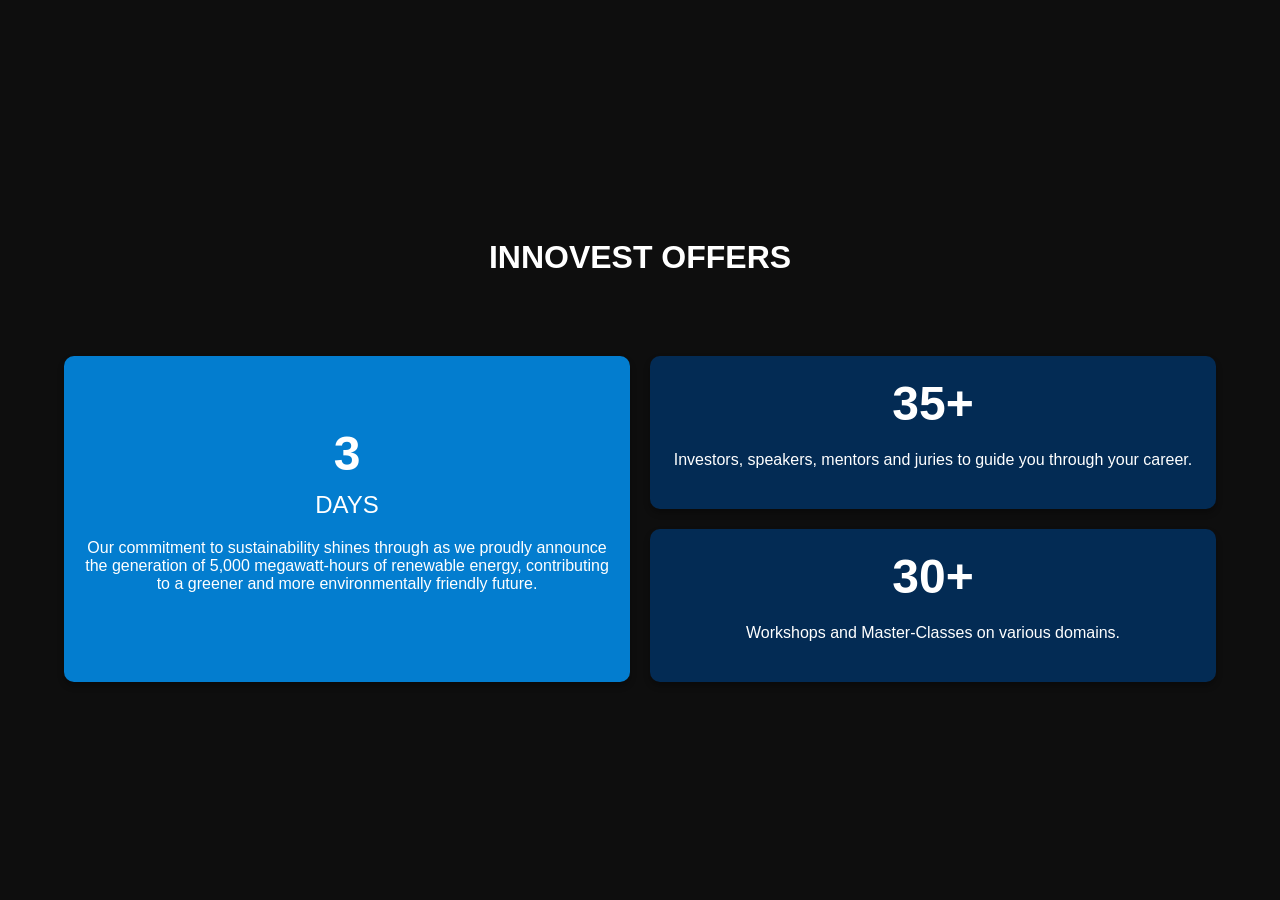
<file: innovest/index.html>
<!DOCTYPE html>
<html lang="en">
<head>
    <meta charset="UTF-8">
    <meta name="viewport" content="width=device-width, initial-scale=1.0">
    <title>Innovest Offers</title>
    <link rel="stylesheet" href="styles.css">
</head>
<body>
    <div class="container">
        <h1>INNOVEST OFFERS</h1>
        <div class="offer-grid">
            <div class="offer-card countdown">
                <div class="offer-content">
                    <h2>3</h2>
                    <p class="days">DAYS</p>
                    <p class="description">Our commitment to sustainability shines through as we proudly announce the generation of 5,000 megawatt-hours of renewable energy, contributing to a greener and more environmentally friendly future.</p>
                </div>
            </div>
            <div class="offer-card investors">
                <div class="offer-content">
                    <h2>35+</h2>
                    <p class="description">Investors, speakers, mentors and juries to guide you through your career.</p>
                </div>
            </div>
            <div class="offer-card workshops">
                <div class="offer-content">
                    <h2>30+</h2>
                    <p class="description">Workshops and Master-Classes on various domains.</p>
                </div>
            </div>
        </div>
    </div>
</body>
</html>
</file>
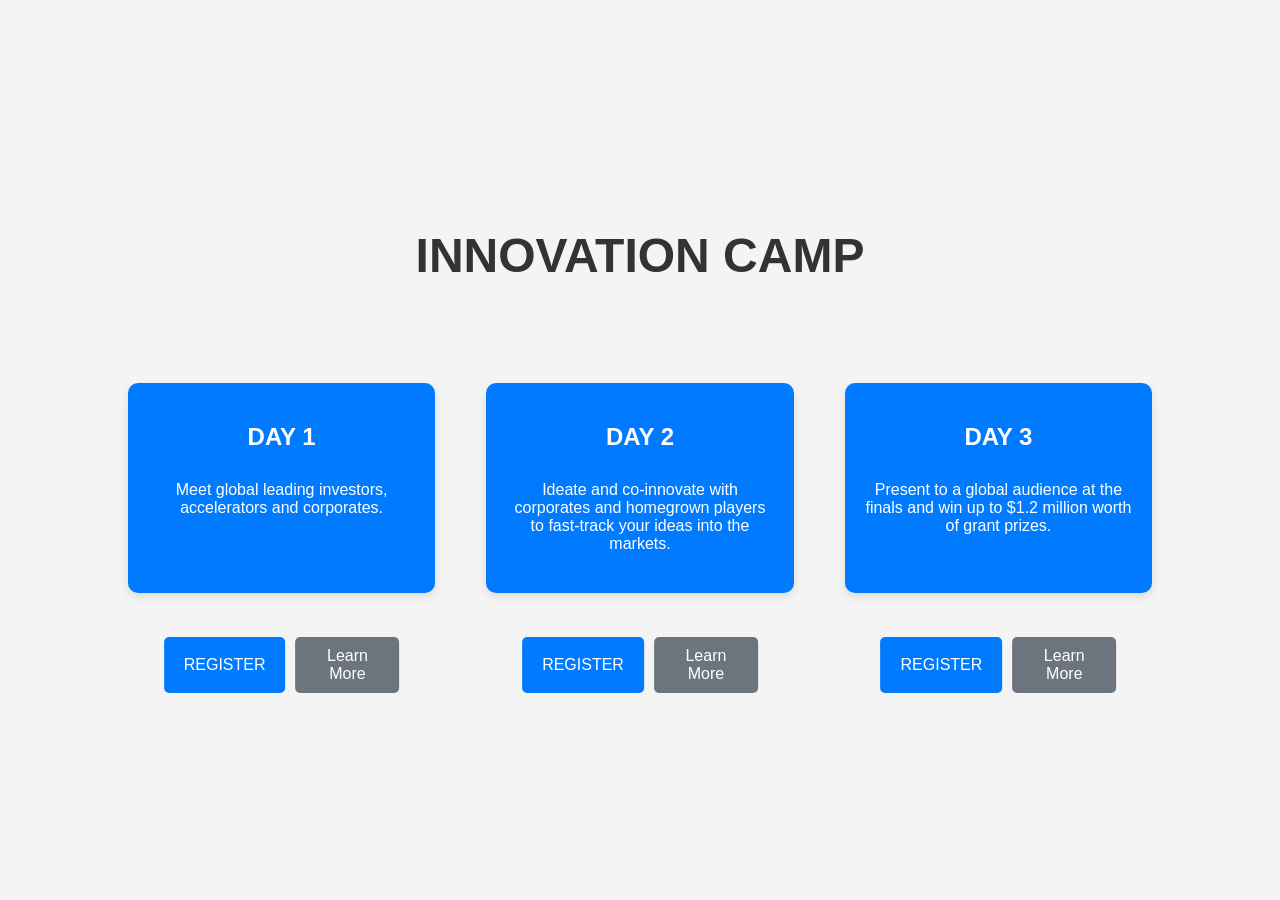
<file: innovest camp/innovest.html>
<!DOCTYPE html>
<html lang="en">
<head>
    <meta charset="UTF-8">
    <meta name="viewport" content="width=device-width, initial-scale=1.0">
    <title>Innovation Camp</title>
    <link rel="stylesheet" href="styles.css">
</head>
<body>
    <div class="container">
        <header class="header">
            <h1>INNOVATION CAMP</h1>
        </header>
        <div class="day-cards">
            <div class="card">
                <div class="card-header">
                    <h2>DAY 1</h2>
                </div>
                <p>Meet global leading investors, accelerators and corporates.</p>
                <div class="buttons">
                    <button class="register">REGISTER</button>
                    <button class="learn-more">Learn More</button>
                </div>
            </div>
            <div class="card">
                <div class="card-header">
                    <h2>DAY 2</h2>
                </div>
                <p>Ideate and co-innovate with corporates and homegrown players to fast-track your ideas into the markets.</p>
                <div class="buttons">
                    <button class="register">REGISTER</button>
                    <button class="learn-more">Learn More</button>
                </div>
            </div>
            <div class="card">
                <div class="card-header">
                    <h2>DAY 3</h2>
                </div>
                <p>Present to a global audience at the finals and win up to $1.2 million worth of grant prizes.</p>
                <div class="buttons">
                    <button class="register">REGISTER</button>
                    <button class="learn-more">Learn More</button>
                </div>
            </div>
        </div>
    </div>
</body>
</html>
</file>
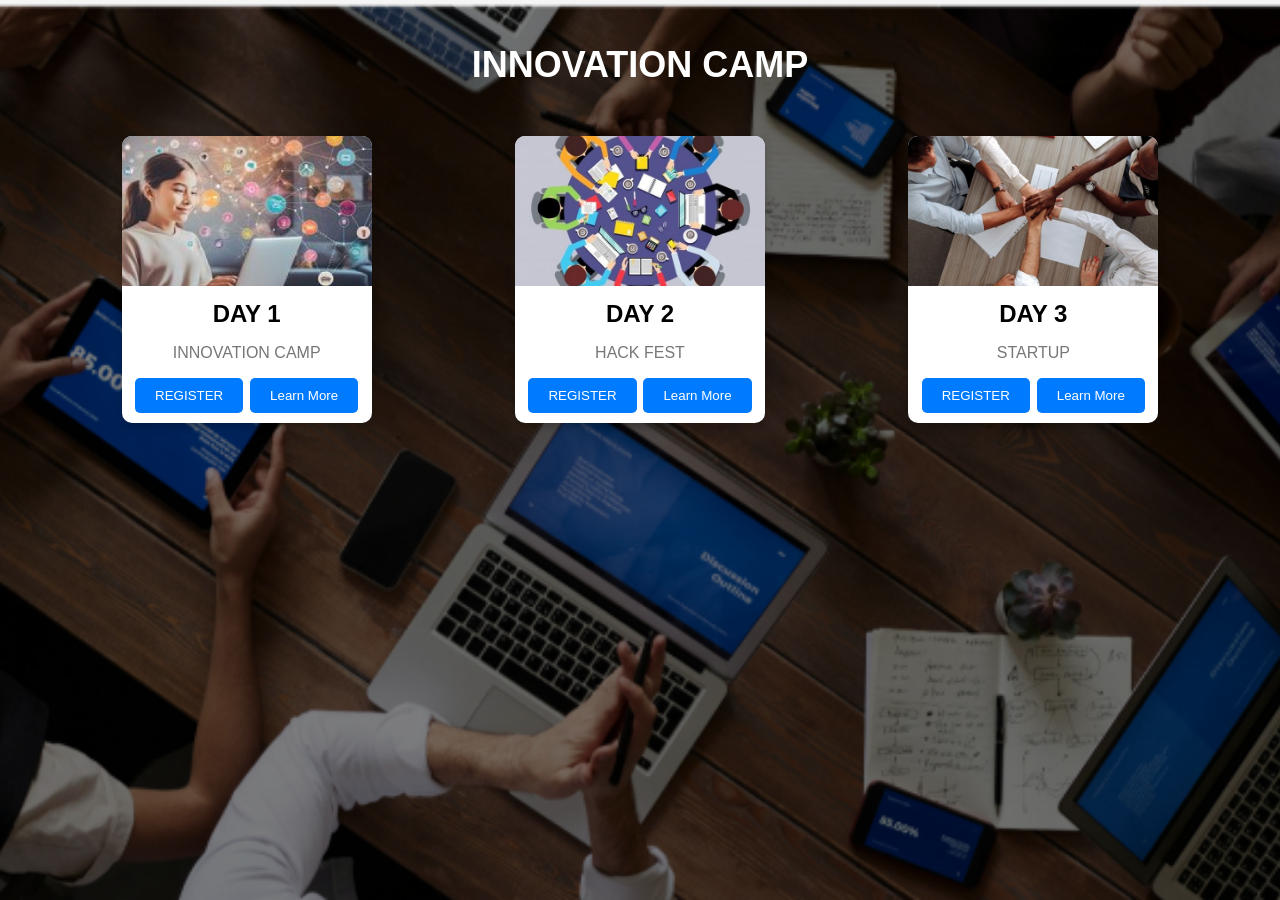
<file: New folder/innovest.html>
<!DOCTYPE html>
<html lang="en">
<head>
    <meta charset="UTF-8">
    <meta name="viewport" content="width=device-width, initial-scale=1.0">
    <title>Innovation Camp</title>
    <link rel="stylesheet" href="in.css">
</head>
<body>
<main class="qbody">
    <div class="qcontainer">
        <h1>INNOVATION CAMP</h1>
        <div class="card-container">
            <div class="card">
                <img src="1d.jpg" alt="Day 1">
                <h2>DAY 1</h2>
                <p>INNOVATION CAMP</p>
                <div class="qbuttons">
                    <button class="register">REGISTER</button>
                    <button class="learn-more" data-modal="modal1">Learn More</button>
                </div>
            </div>
            <div class="card">
                <img src="2d.jpg" alt="Day 2">
                <h2>DAY 2</h2>
                <p>HACK FEST</p>
                <div class="qbuttons">
                    <button class="register">REGISTER</button>
                    <button class="learn-more" data-modal="modal2">Learn More</button>
                </div>
            </div>
            <div class="card">
                <img src="3d.jpg" alt="Day 3">
                <h2>DAY 3</h2>
                <p>STARTUP</p>
                <div class="qbuttons">
                    <button class="register">REGISTER</button>
                    <button class="learn-more" data-modal="modal3">Learn More</button>
                </div>
            </div>
        </div>
    </div>

    <!-- Modals -->
    <div id="modal1" class="modal">
        <div class="modal-content">
            <h2>Day 1 - Innovation Camp</h2>
            <span class="close" data-modal="modal1">&times;</span>
            <div class="modal-body">
                <div class="left-menu">
                    <ul>
                        <li><a href="#" class="content-link" data-content="content1">Pitch-a-thon</a></li>
                        <li><a href="#" class="content-link" data-content="content2">Workshops</a></li>
                        <li><a href="#" class="content-link" data-content="content3">Master Class</a></li>
                        <li><a href="#" class="content-link" data-content="content4">Keynote Speech</a></li>
                        <li><a href="#" class="content-link" data-content="content5">Quiz</a></li>
                        <li><a href="#" class="content-link" data-content="content6">Wonderverse</a></li>
                        <li><a href="#" class="content-link" data-content="content7">Product Showcase</a></li>
                    </ul>
                </div>
                <div class="right-content">
                    <div id="content1" class="content">Embark on an exhilarating journey at Innovest Pitch-a-thon, where innovators pitch their startup ideas to shape the future and empower the next generation of entrepreneurs. Join us for a day of creativity, collaboration, and opportunity</div>
                    <div id="content2" class="content">Dive into specialized domains and elevate your expertise at Innovest workshops. Designed to empower participants in building innovative products for the future, these sessions offer hands-on learning and practical insights from industry leaders.</div>
                    <div id="content3" class="content">Masterclass sessions at Innovest provide a platform for participants to delve deeply into specialized topics led by esteemed industry experts. These sessions are designed to enrich knowledge and skills, offering invaluable insights and practical guidance essential for navigating the complexities of modern entrepreneurship and innovation</div>
                    <div id="content4" class="content">Attend keynote speeches crafted by professionals at Innovest, where visionary leaders and industry pioneers share their expertise and insights. These speeches inspire and inform, offering strategic perspectives and foresight into emerging trends and opportunities shaping the future of business and technology</div>
                    <div id="content5" class="content">Challenge yourself in a thrilling quiz at Innovest, where competitive spirits meet brain activation. Lace up your shoes and prepare for an engaging competition that tests your knowledge, creativity, and problem-solving skills in an exciting and dynamic environment</div>
                    <div id="content6" class="content">Wonderverse at Innovest invites you to transcend dimensions and immerse yourself in boundless innovation. Explore a universe where imagination meets technology, sparking creativity and shaping the future of entrepreneurship. Engage in visionary talks, interactive exhibits, and hands-on experiences that inspire and push boundaries. Discover new perspectives, collaborate with industry pioneers, and ignite your passion for transformative ideas in this dynamic and immersive environment. Experience Wonderverse at Innovest and unlock the potential of limitless innovation</div>
                    <div id="content7" class="content">A Product showcase is an event or display where new or existing products are presented to an audience.</div>
                </div>
            </div>
        </div>
    </div>
    <div id="modal2" class="modal">
        <div class="modal-content">
            <h2>Day 2 - Hack Fest</h2>
            <span class="close" data-modal="modal2">&times;</span>
            <div class="modal-body">
                <div class="left-menu">
                    <ul>
                        <li><a href="#" class="content-link" data-content="content8">Coding Competition</a></li>
                        <li><a href="#" class="content-link" data-content="content9">Team Challenges</a></li>
                        <li><a href="#" class="content-link" data-content="content10">Mentorship Sessions</a></li>
                        <li><a href="#" class="content-link" data-content="content11">Tech Talks</a></li>
                        <li><a href="#" class="content-link" data-content="content12">Hackathon Awards</a></li>
                    </ul>
                </div>
                <div class="right-content">
                    <div id="content8" class="content">Join our Coding Competition to test your skills against the best. Showcase your programming prowess and compete for top prizes in a high-energy environment.</div>
                    <div id="content9" class="content">Participate in Team Challenges designed to foster collaboration and innovation. Work together to solve complex problems and create groundbreaking solutions.</div>
                    <div id="content10" class="content">Gain valuable insights from industry mentors in our Mentorship Sessions. Receive guidance and feedback to help you navigate your projects and career paths.</div>
                    <div id="content11" class="content">Attend Tech Talks from leading experts in the field. Learn about the latest trends and advancements in technology and how they are shaping the future.</div>
                    <div id="content12" class="content">Celebrate the culmination of the Hack Fest with our Hackathon Awards. Recognize and reward the most innovative and impactful projects created during the event.</div>
                </div>
            </div>
        </div>
    </div>
    <div id="modal3" class="modal">
        <div class="modal-content">
            <h2>Day 3 - Startup</h2>
            <span class="close" data-modal="modal3">&times;</span>
            <div class="modal-body">
                <div class="left-menu">
                    <ul>
                        <li><a href="#" class="content-link" data-content="content13">Investor Pitch</a></li>
                        <li><a href="#" class="content-link" data-content="content14">Startup Workshops</a></li>
                        <li><a href="#" class="content-link" data-content="content15">Networking Events</a></li>
                        <li><a href="#" class="content-link" data-content="content16">Product Launches</a></li>
                        <li><a href="#" class="content-link" data-content="content17">Startup Awards</a></li>
                    </ul>
                </div>
                <div class="right-content">
                    <div id="content13" class="content">Present your business ideas to potential investors in our Investor Pitch sessions. Get feedback and potentially secure funding for your startup.</div>
                    <div id="content14" class="content">Participate in Startup Workshops to gain practical knowledge and skills necessary for building and scaling your business.</div>
                    <div id="content15" class="content">Engage with other entrepreneurs, investors, and industry experts at our Networking Events. Build connections that can support your startup journey.</div>
                    <div id="content16" class="content">Witness exciting Product Launches where startups unveil their latest innovations. See firsthand the new technologies and solutions entering the market.</div>
                    <div id="content17" class="content">Celebrate entrepreneurial success at our Startup Awards. Recognize outstanding startups and their contributions to innovation and industry.</div>
                </div>
            </div>
        </div>
    </div>
    <script src="in.js"></script>
</main>
</body>
</html>
</file>
<file: innovest/styles.css>
/* styles.css */
body {
    font-family: Arial, sans-serif;
    background-color: #0e0e0e;
    color: #fff;
    margin: 0;
    padding: 0;
    display: flex;
    justify-content: center;
    align-items: center;
    min-height: 100vh;
}

.container {
    text-align: center;
    width: 90%;
    max-width: 1200px;
}

h1 {
    font-size: 2em;
    margin-bottom: 80px;
    color: #fff;
}

.offer-grid {
    display: grid;
    gap: 20px;
    grid-template-columns: 1fr 1fr;
    grid-template-rows: repeat(2, 1fr);
    align-items: stretch;
}

.offer-card {
    background: rgba(0, 0, 0, 0.7);
    border-radius: 10px;
    padding: 20px;
    box-shadow: 0 4px 6px rgba(0, 0, 0, 0.3);
    display: flex;
    flex-direction: column;
    justify-content: center;
    align-items: center;
    min-height: 80px;
}

.offer-card h2 {
    font-size: 3em;
    margin: 0;
}

.offer-card .days {
    font-size: 1.5em;
    margin: 10px 0;
}

.offer-card .description {
    font-size: 1em;
    margin: 20px 0;
    text-align: center;
}

.countdown {
    background: rgba(0, 153, 255, 0.8);
    grid-row: span 2;
    grid-column: 1;
}

.investors {
    background: rgba(0, 51, 102, 0.8);
    grid-column: 2;
    grid-row: 1;
    display: flex;
    justify-content: center;
    align-items: center;
}

.workshops {
    background: rgba(0, 51, 102, 0.8);
    grid-column: 2;
    grid-row: 2;
    display: flex;
    justify-content: center;
    align-items: center;
}

@media (max-width: 768px) {
    .offer-grid {
        grid-template-columns: 1fr;
        grid-template-rows: auto;
    }

    .countdown, .investors, .workshops {
        grid-column: 1;
        grid-row: auto;
    }
}
</file>
<file: innovest camp/styles.css>
* {
    margin: 0;
    padding: 0;
    box-sizing: border-box;
    font-family: Arial, sans-serif;
}

body {
    background-color: #f4f4f4;
    display: flex;
    justify-content: center;
    align-items: center;
    min-height: 100vh;
    text-align: center;
}

.container {
    width: 80%;
    margin: 0 auto;
}

.header {
    margin-bottom: 100px;
}

.header h1 {
    font-size: 3rem;
    color: #333;
}

.day-cards {
    display: flex;
    justify-content: space-between;
    flex-wrap: wrap;
}

.card {
    background-color: #007bff;
    box-shadow: 0 4px 8px rgba(0, 0, 0, 0.1);
    border-radius: 10px;
    width: 30%;
    margin-bottom: 80px; /* Increase margin to make room for buttons */
    padding: 20px;
    text-align: center;
    position: relative; /* Added for positioning buttons */
}

.card-header {
    color:white;
    padding: 20px;
    border-top-left-radius: 10px;
    border-top-right-radius: 10px;
    margin-bottom: 10px;
}

.card h2 {
    font-size: 1.5rem;
    margin: 0;
}

.card p {
    font-size: 1rem;
    color: white;
    margin-bottom: 20px;
}

.buttons {
    position: absolute;
    bottom: -100px; /* Adjusted to place buttons outside the card */
    left: 50%;
    transform: translateX(-50%);
    display: flex;
    justify-content: space-between;
    width: 80%;
}

.buttons button {
    padding: 10px 20px;
    border: none;
    border-radius: 5px;
    cursor: pointer;
    font-size: 1rem;
    color: #fff;
    margin: 0 5px; /* Adjusted for spacing between buttons */
}

.buttons .register {
    background-color: #007bff;
}

.buttons .learn-more {
    background-color: #6c757d;
}

@media (max-width: 768px) {
    .day-cards {
        flex-direction: column;
        align-items: center;
    }

    .card {
        width: 80%;
    }

    .buttons {
        flex-direction: column;
        position: static;
        transform: none;
        width: 100%;
    }

    .buttons button {
        margin: 10px 0;
    }
}
</file>
<file: New folder/in.css>
body {
    font-family: Arial, sans-serif;
    margin: 0;
    padding: 0;
    background-image: url('5bg.png');
    background-size: cover;
    background-position: center;
    background-attachment: fixed;
    background-repeat: no-repeat;
}

.qbody {
    padding: 20px; /* Adding a white background with some transparency for readability */
    border-radius: 10px;
    max-width: 1200px;
    margin: auto;
}

h1 {
    color: white;
    font-size: 36px;
    margin-bottom: 50px;
}
.qcontainer {
    text-align: center;
    margin: 20px;
}

.card-container {
    display: flex;
    justify-content: space-around;
    gap: 20px;
    flex-wrap: wrap;
}

.card {
    background-color: #fff;
    border-radius: 10px;
    box-shadow: 0 4px 8px rgba(0, 0, 0, 0.2);
    width: 250px;
    overflow: hidden;
    transition: transform 0.2s;
}

.card:hover {
    transform: scale(1.05);
}

.card img {
    width: 100%;
    height: 150px;
    object-fit: cover;
}

.card h2 {
    margin: 10px 0;
}

.card p {
    color: #777;
}

.qbuttons {
    margin: 10px;
    display: flex;
    justify-content: space-around;
}

.register, .learn-more {
    background-color: #007bff;
    color: #fff;
    border: none;
    padding: 10px 20px;
    border-radius: 5px;
    cursor: pointer;
    transition: background-color 0.2s;
}

.register:hover, .learn-more:hover {
    background-color: #0056b3;
}

/* Modal Styles */
.modal {
    display: none;
    position: fixed;
    z-index: 1;
    left: 0;
    top: 0;
    width: 100%;
    height: 100%;
    overflow: auto;
    background-color: rgba(0, 0, 0, 0.4);
}

.modal-content {
    background-color: #fff;
    margin: 10% auto;
    padding: 50px;
    border: 1px solid #888;
    width: 80%;
    max-width: 600px;
    position: relative;
}

.close {
    color: #aaa;
    float: right;
    font-size: 28px;
    font-weight: bold;
    cursor: pointer;
}

.close:hover, .close:focus {
    color: #000;
    text-decoration: none;
    cursor: pointer;
}

.modal-body {
    display: flex;
}

.left-menu {
    width: 30%;
}

.left-menu ul {
    list-style-type: none;
    padding: 0;
}

.left-menu ul li {
    margin: 10px 0;
}

.left-menu ul li a {
    color: #007bff;
    text-decoration: none;
    cursor: pointer;
    transition: color 0.2s;
}

.left-menu ul li a:hover {
    color: #0056b3;
}

.right-content {
    width: 70%;
    padding-left: 20px;
}

.content {
    display: none;
}

.content.active {
    display: block;
}
</file>
